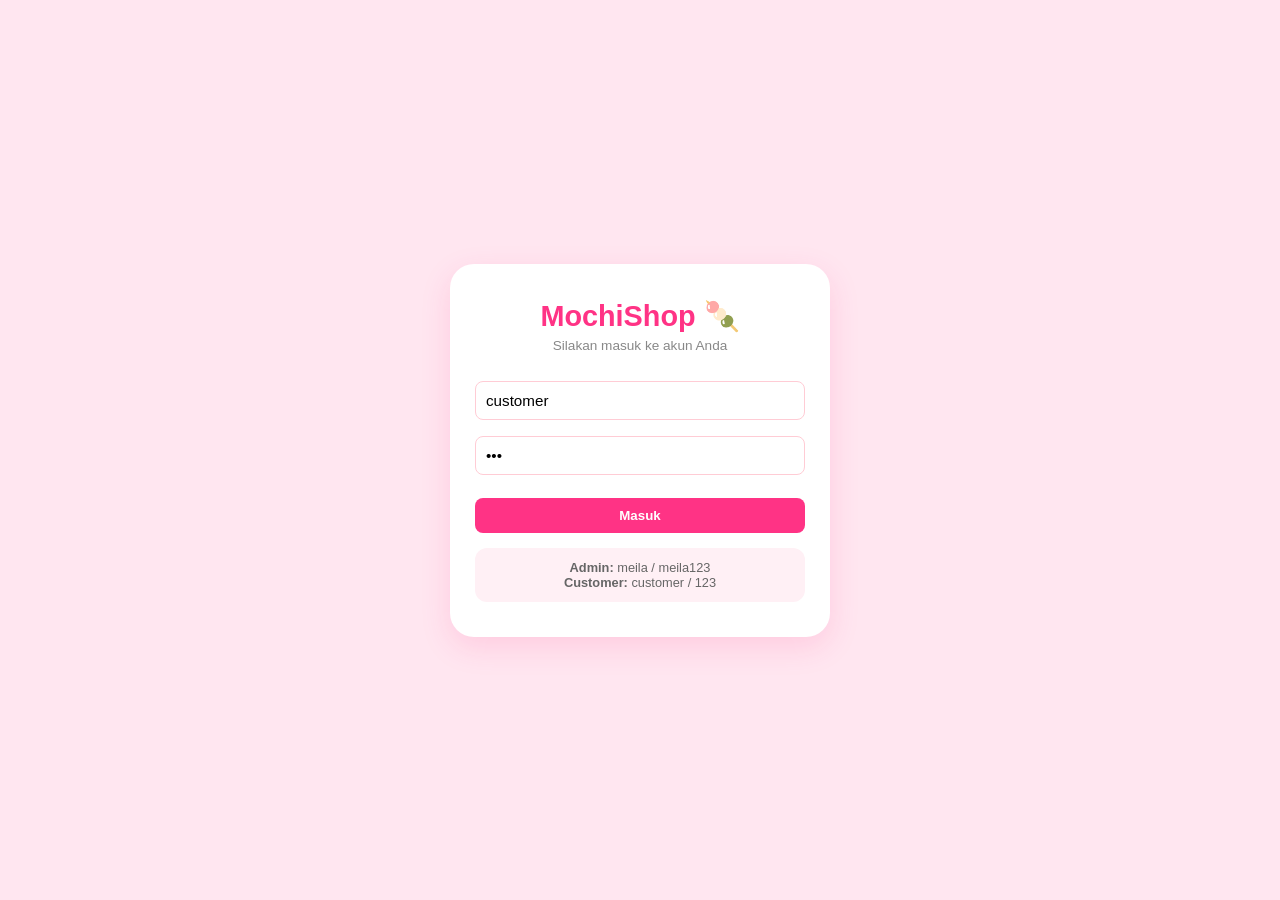
<file: index.html>
<!DOCTYPE html>
<html lang="id">
<head>
  <meta charset="UTF-8">
  <meta name="viewport" content="width=device-width, initial-scale=1.0">
  <title>MochiShop Web App</title>
  <style>
    * { box-sizing: border-box; margin: 0; padding: 0; font-family: 'Segoe UI', Tahoma, Geneva, Verdana, sans-serif; }
    body { background-color: #ffe6f0; color: #333; }

    /* 1. LAYOUT HALAMAN LOGIN (SAMA SEPERTI FOTO 1) */
    #halamanLogin {
      position: fixed; top: 0; left: 0; width: 100vw; height: 100vh;
      background: #ffe6f0; display: flex; align-items: center; justify-content: center;
      z-index: 9999;
    }
    .login-card {
      background: white; padding: 35px 25px; border-radius: 24px;
      width: 90%; max-width: 380px; text-align: center;
      box-shadow: 0 10px 30px rgba(255, 51, 133, 0.15);
    }
    .login-title { color: #ff3385; font-size: 1.8rem; font-weight: bold; margin-bottom: 5px; }
    .login-subtitle { color: #888; font-size: 0.85rem; margin-bottom: 20px; }
    .login-box-info { background: #fff0f5; padding: 12px; border-radius: 12px; margin-top: 15px; font-size: 0.8rem; color: #666; text-align: center; }

    /* 2. WRAPPER UTAMA APLIKASI */
    #appWrapper { display: none; background: #fff; min-height: 100vh; }

    header {
      background-color: #ff3385; color: white; padding: 12px 20px;
      display: flex; justify-content: space-between; align-items: center;
      position: sticky; top: 0; z-index: 100;
    }
    .logo { font-size: 1.4rem; font-weight: bold; display: flex; align-items: center; gap: 8px; cursor: pointer; }
    .search-bar { width: 45%; max-width: 300px; padding: 6px 12px; border-radius: 20px; border: none; outline: none; }
    .btn-keluar { background: none; border: none; color: white; font-weight: bold; cursor: pointer; }

    .categories { display: flex; gap: 10px; padding: 12px 20px; background: white; overflow-x: auto; }
    .cat-btn { padding: 6px 18px; border-radius: 15px; border: none; background: #ffe6f0; color: #ff3385; font-weight: bold; cursor: pointer; }
    .cat-btn.active { background: #ff3385; color: white; }

    .banner { background: #ff3385; color: white; text-align: center; padding: 10px; font-size: 0.85rem; font-weight: bold; margin: 10px 20px; border-radius: 12px; }

    .main-container { display: flex; min-height: calc(100vh - 120px); }

    /* SIDEBAR KHUSUS ROLE ADMIN */
    .sidebar { width: 240px; background: #ff3385; padding: 15px 0; color: white; flex-shrink: 0; display: none; }
    .sidebar-menu { list-style: none; }
    .sidebar-menu li { padding: 12px 20px; cursor: pointer; display: flex; align-items: center; gap: 10px; font-weight: 500; font-size: 0.95rem; }
    .sidebar-menu li.active, .sidebar-menu li:hover { background: white; color: #ff3385; border-radius: 20px 0 0 20px; font-weight: bold; }

    .content-area { flex-grow: 1; padding: 20px; overflow-x: auto; padding-bottom: 70px; }
    .page-section { display: none; }
    .page-section.active { display: block; }

    /* GRID KATALOG PELANGGAN (FOTO 2) */
    .product-grid { display: grid; grid-template-columns: repeat(auto-fill, minmax(160px, 1fr)); gap: 15px; }
    .product-card { background: white; border-radius: 12px; overflow: hidden; box-shadow: 0 2px 8px rgba(0,0,0,0.08); position: relative; display: flex; flex-direction: column; border: 1px solid #f0f0f0; }
    .badge-discount { position: absolute; top: 10px; left: 10px; background: #ff3385; color: white; font-size: 0.7rem; padding: 3px 8px; border-radius: 8px; font-weight: bold; z-index: 2; }
    .product-img { width: 100%; height: 140px; object-fit: cover; background: #eee; }
    .product-info { padding: 10px; flex-grow: 1; display: flex; flex-direction: column; justify-content: space-between; }
    .product-title { font-size: 0.95rem; font-weight: bold; margin-bottom: 4px; }
    .product-price { color: #ff3385; font-weight: bold; font-size: 0.9rem; }
    .product-old-price { color: #888; text-decoration: line-through; font-size: 0.75rem; margin-left: 4px; }
    .product-meta { font-size: 0.75rem; color: #666; margin: 4px 0 10px 0; }
    .btn-buy { background: #ff3385; color: white; border: none; padding: 8px; border-radius: 8px; cursor: pointer; width: 100%; font-size: 0.8rem; font-weight: bold; display: flex; align-items: center; justify-content: center; gap: 4px; }

    .table-card { background: white; border-radius: 12px; padding: 15px; box-shadow: 0 2px 8px rgba(0,0,0,0.05); }
    table { width: 100%; border-collapse: collapse; text-align: left; }
    th { background: #fff0f5; color: #ff3385; padding: 10px; font-size: 0.85rem; }
    td { padding: 12px 10px; border-bottom: 1px solid #f0f0f0; font-size: 0.85rem; }
    .btn-edit-harga { background: #ffc107; border: none; padding: 6px 10px; border-radius: 6px; font-weight: bold; cursor: pointer; color: #333; margin-right: 4px; }
    .btn-edit-barang { background: #17a2b8; border: none; padding: 6px 10px; border-radius: 6px; font-weight: bold; cursor: pointer; color: white; }

    /* MODAL CUSTOM ESTETIK */
    .mochi-modal-overlay {
      position: fixed; top: 0; left: 0; right: 0; bottom: 0;
      background: rgba(0, 0, 0, 0.4); display: none; align-items: center; justify-content: center; z-index: 10000;
    }
    .mochi-modal-overlay.active { display: flex; }
    .mochi-modal-box { background: white; padding: 20px; border-radius: 16px; width: 90%; max-width: 360px; text-align: center; box-shadow: 0 10px 25px rgba(255, 51, 133, 0.25); }
    .mochi-modal-title { color: #ff3385; font-weight: bold; font-size: 1.1rem; margin-bottom: 8px; }
    .mochi-modal-input { width: 100%; padding: 10px; border: 1.5px solid #ffccd5; border-radius: 8px; margin: 8px 0; outline: none; font-size: 0.95rem; box-sizing: border-box; }
    .mochi-modal-actions { display: flex; gap: 8px; justify-content: flex-end; margin-top: 12px; }
    .m-btn { padding: 10px 18px; border: none; border-radius: 8px; font-weight: bold; cursor: pointer; }
    .m-btn-cancel { background: #eee; color: #666; }
    .m-btn-confirm { background: #ff3385; color: white; }

    .bottom-nav { position: fixed; bottom: 0; left: 0; right: 0; background: white; display: flex; justify-content: space-around; padding: 8px 0; border-top: 1px solid #eee; z-index: 90; }
    .nav-item { display: flex; flex-direction: column; align-items: center; font-size: 0.75rem; color: #666; text-decoration: none; cursor: pointer; }
    .nav-item.active { color: #ff3385; font-weight: bold; }
    .badge { background: #ff3385; color: white; border-radius: 50%; padding: 2px 6px; font-size: 0.65rem; position: absolute; top: 2px; right: 28%; }
  </style>
</head>
<body>

  <!-- 1. FORM LOGIN SESUAI FOTO 1 -->
  <div id="halamanLogin">
    <div class="login-card">
      <div class="login-title">MochiShop 🍡</div>
      <div class="login-subtitle">Silakan masuk ke akun Anda</div>
      <input type="text" id="loginUser" placeholder="Username" class="mochi-modal-input" value="customer">
      <input type="password" id="loginPass" placeholder="Password" class="mochi-modal-input" value="123">
      <button class="m-btn m-btn-confirm" style="width: 100%; margin-top: 15px;" onclick="prosesLogin()">Masuk</button>
      
      <div class="login-box-info">
        <b>Admin:</b> meila / meila123<br>
        <b>Customer:</b> customer / 123
      </div>
    </div>
  </div>

  <!-- 2. LAYOUT UTAMA APLIKASI -->
  <div id="appWrapper">
    
    <header>
      <div class="logo" onclick="pindahHalaman('menuKatalog')">🍡 MochiShop</div>
      <input type="text" class="search-bar" placeholder="Cari ayam geprek, cardigan...">
      <button class="btn-keluar" onclick="prosesLogout()">Keluar</button>
    </header>

    <div class="categories">
      <button class="cat-btn active">Home</button>
      <button class="cat-btn">MochiFood</button>
      <button class="cat-btn">MochiOutfit</button>
      <button class="cat-btn">Promo</button>
    </div>
    
    <div class="banner">🎉 FLASH SALE 9.9 - DISKON UP TO 90% 🎉</div>

    <div class="main-container">
      
      <!-- SIDEBAR ADMIN (HANYA AKTIF JIKA USER = ADMIN) -->
      <div class="sidebar" id="adminSidebar">
        <ul class="sidebar-menu">
          <li onclick="pindahMenu('menuKatalog', this)">🏠 Home / Shop</li>
          <li onclick="pindahMenu('menuDashboard', this)">📈 Dashboard</li>
          <li onclick="pindahMenu('menuKelola', this)">📦 Kelola Barang</li>
          <li class="active" onclick="pindahMenu('menuEditHarga', this)">🏷️ View & Edit Harga</li>
          <li onclick="pindahMenu('menuSupplier', this)">🚚 Kelola Supplier</li>
          <li onclick="pindahMenu('menuPembelian', this)">🛒 Pembelian & Stok</li>
          <li onclick="pindahMenu('menuPengiriman', this)">📋 Status Pengiriman</li>
          <li onclick="pindahMenu('menuLaporan', this)">📄 Laporan Penjualan</li>
        </ul>
      </div>

      <!-- AREA KONTEN -->
      <div class="content-area">

        <!-- HALAMAN KATALOG PELANGGAN (FOTO 2) -->
        <div id="menuKatalog" class="page-section active">
          <h3 style="margin-bottom: 15px; color:#333;">Rekomendasi Untuk Mochi</h3>
          <div class="product-grid" id="katalogProdukContainer"></div>
        </div>

        <!-- HALAMAN ADMIN: VIEW & EDIT HARGA -->
        <div id="menuEditHarga" class="page-section">
          <h2 style="color: #ff3385; margin-bottom: 15px;">View & Edit Harga / Barang</h2>
          <div class="table-card">
            <table>
              <thead>
                <tr>
                  <th>No</th>
                  <th>Nama Barang</th>
                  <th>Harga Beli</th>
                  <th>Harga Jual</th>
                  <th>Aksi Edit</th>
                </tr>
              </thead>
              <tbody id="tabelHargaBody"></tbody>
            </table>
          </div>
        </div>

        <!-- HALAMAN ADMIN: KELOLA BARANG -->
        <div id="menuKelola" class="page-section">
          <h2 style="color: #ff3385; margin-bottom: 15px;">Kelola Barang</h2>
          <div class="table-card">
            <button class="m-btn m-btn-confirm" style="margin-bottom: 15px;" onclick="bukaModalTambahBarang()">+ Tambah Barang Baru</button>
            <div id="daftarKelolaBarang"></div>
          </div>
        </div>

        <!-- HALAMAN ADMIN LAINNYA -->
        <div id="menuDashboard" class="page-section"><h2>Dashboard MochiShop</h2><p style="margin-top:10px;">Ringkasan statistik penjualan toko Anda.</p></div>
        <div id="menuSupplier" class="page-section"><h2>Kelola Supplier</h2><p style="margin-top:10px;">Daftar supplier aktif.</p></div>
        <div id="menuPembelian" class="page-section"><h2>Pembelian & Stok</h2><p style="margin-top:10px;">Manajemen pembelian barang dan persediaan stok.</p></div>
        <div id="menuPengiriman" class="page-section"><h2>Status Pengiriman</h2><p style="margin-top:10px;">Status kurir dan pesanan.</p></div>
        <div id="menuLaporan" class="page-section"><h2>Laporan Penjualan</h2><p style="margin-top:10px;">Laporan rincian omset harian dan bulanan.</p></div>

        <!-- HALAMAN CHECKOUT / KERANJANG -->
        <div id="halamanCheckout" class="page-section">
          <h2 style="color: #ff3385; margin-bottom: 15px;">Halaman Check Out</h2>
          <div class="table-card" id="ringkasanCheckout"></div>
        </div>

      </div>
    </div>

    <!-- BOTTOM MOBILE NAVIGATION -->
    <div class="bottom-nav">
      <div class="nav-item active" onclick="pindahHalaman('menuKatalog')">
        <span>🏠</span><span>Home</span>
      </div>
      <div class="nav-item" style="position: relative;" onclick="pindahHalaman('halamanCheckout')">
        <span class="badge" id="cartBadge">0</span>
        <span>🛒</span><span>Keranjang</span>
      </div>
      <div class="nav-item" id="navAkunAdmin" onclick="bukaFiturAkun()">
        <span>👤</span><span>Akun</span>
      </div>
    </div>

  </div>

  <!-- MODAL CUSTOM ESTETIK -->
  <div id="mochiModal" class="mochi-modal-overlay">
    <div class="mochi-modal-box">
      <div id="modalTitle" class="mochi-modal-title">Edit Barang</div>
      <p id="modalDescription" style="color: #666; font-size: 0.85rem;"></p>
      
      <div id="modalFormContainer">
        <input type="text" id="inputNama" class="mochi-modal-input" placeholder="Nama Barang" />
        <input type="number" id="inputHargaBeli" class="mochi-modal-input" placeholder="Harga Beli (Rp)" />
        <input type="number" id="inputHargaJual" class="mochi-modal-input" placeholder="Harga Jual (Rp)" />
      </div>

      <div class="mochi-modal-actions">
        <button id="modalBtnCancel" class="m-btn m-btn-cancel">Batal</button>
        <button id="modalBtnConfirm" class="m-btn m-btn-confirm">Simpan</button>
      </div>
    </div>
  </div>

  <script src="script.js"></script>
</body>
</html>
</file>
